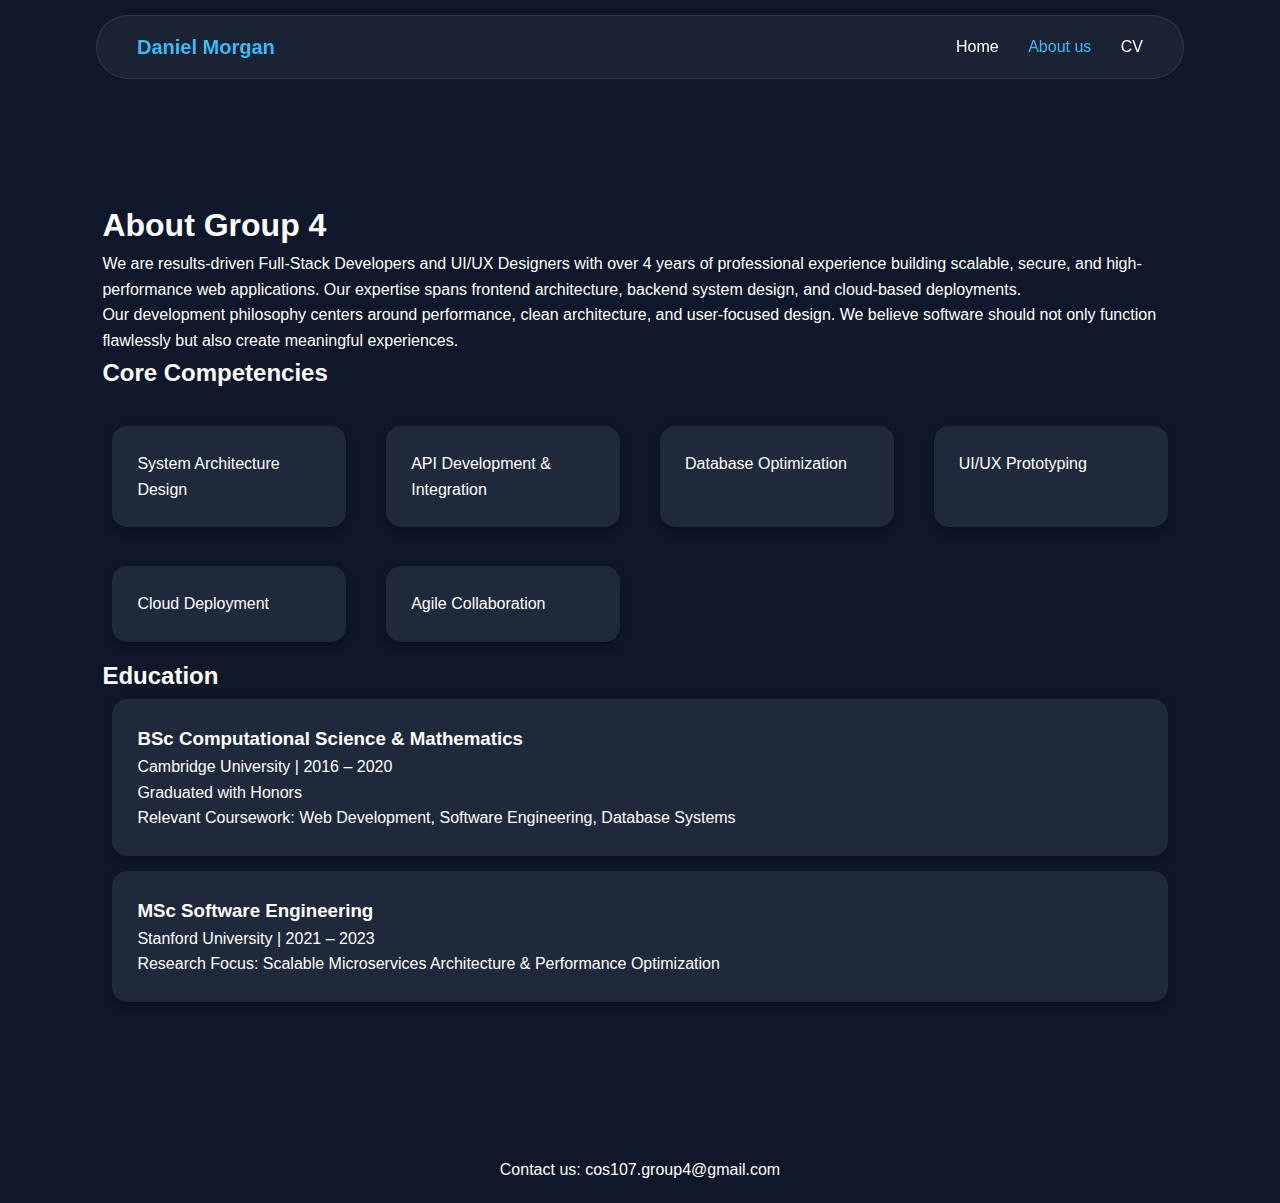
<file: about.html>
<!DOCTYPE html>
<html lang="en">
<head>
<meta charset="UTF-8">
<meta name="viewport" content="width=device-width, initial-scale=1.0">
<title>About | Group 4</title>
<link rel="stylesheet" href="styles.css">
<script defer src="script.js"></script>
</head>

<body>

<header>
    <div class="logo">Daniel Morgan</div>
    <nav id="nav">
        <a href="index.html">Home</a>
        <a href="about.html" class="active">About us</a>
        <a href="cv.html">CV</a>
    </nav>
    <div class="menu-toggle" onclick="toggleMenu()">☰</div>
</header>

<section class="about-section">
    <h1>About Group 4</h1>

    <p>
        We are results-driven Full-Stack Developers and UI/UX Designers with over 4 years 
        of professional experience building scalable, secure, and high-performance web applications.
        Our expertise spans frontend architecture, backend system design, and cloud-based deployments.
    </p>

    <p>
        Our development philosophy centers around performance, clean architecture, and user-focused design.
        We believe software should not only function flawlessly but also create meaningful experiences.
    </p>

    <h2>Core Competencies</h2>
    <div class="skills-grid">
        <div class="card">System Architecture Design</div>
        <div class="card">API Development & Integration</div>
        <div class="card">Database Optimization</div>
        <div class="card">UI/UX Prototyping</div>
        <div class="card">Cloud Deployment</div>
        <div class="card">Agile Collaboration</div>
    </div>

    <h2>Education</h2>

    <div class="card">
        <h3>BSc Computational Science & Mathematics</h3>
        <p>Cambridge University | 2016 – 2020</p>
        <p>Graduated with Honors</p>
        <p>Relevant Coursework: Web Development, Software Engineering, Database Systems</p>
    </div>

    <div class="card">
        <h3>MSc Software Engineering</h3>
        <p>Stanford University | 2021 – 2023</p>
        <p>Research Focus: Scalable Microservices Architecture & Performance Optimization</p>
    </div>
</section>

<footer>
    <p>Contact us: cos107.group4@gmail.com</p>
</footer>

</body>
</html>
</file>
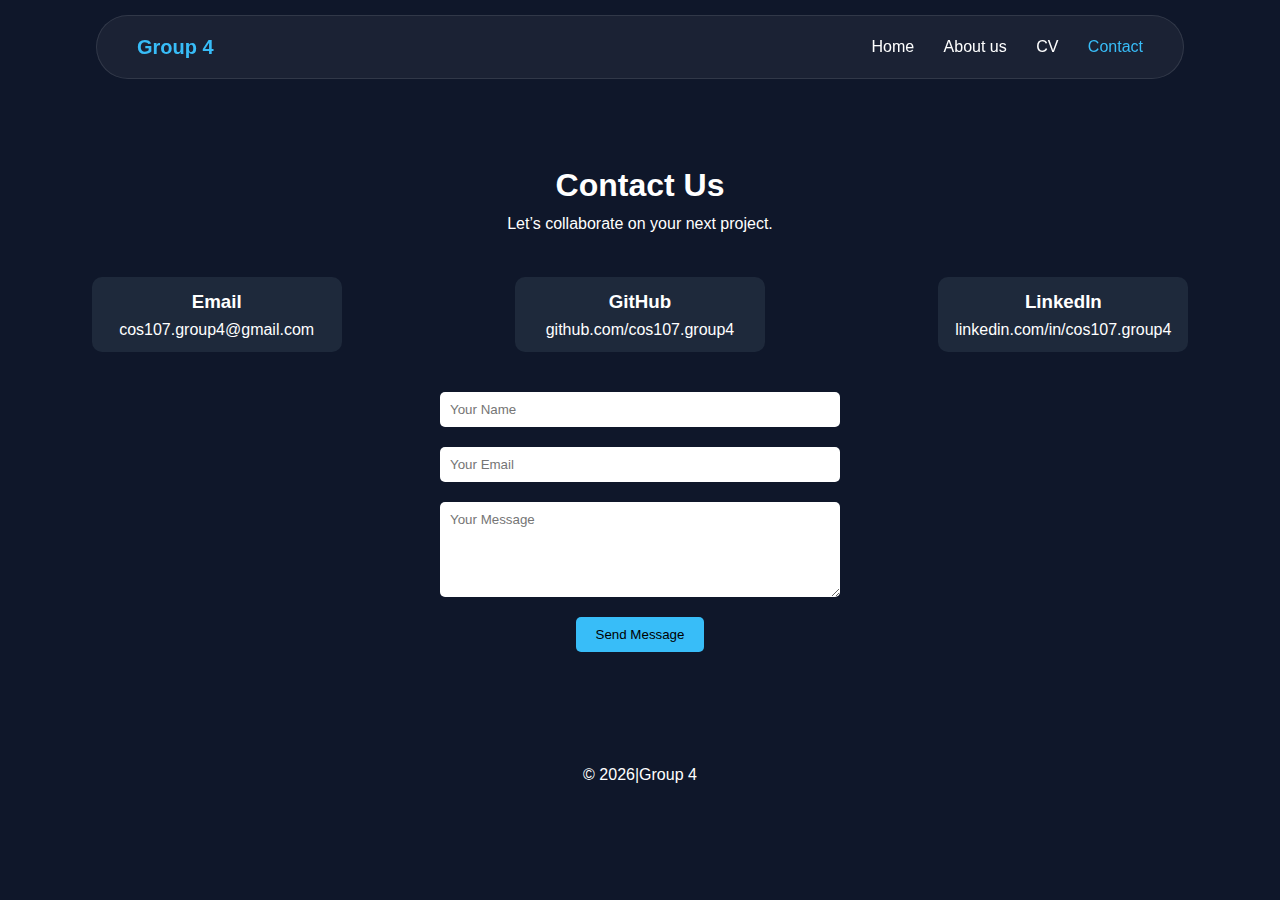
<file: contact.html>
<!DOCTYPE html>
<html lang="en">
<head>
<meta charset="UTF-8">
<meta name="viewport" content="width=device-width, initial-scale=1.0">
<title>Contact | Group 4</title>
<link rel="stylesheet" href="styles.css">
<script defer src="script.js"></script>
</head>

<body>

<header>
    <div class="logo">Group 4</div>
    <nav id="nav">
        <a href="index.html">Home</a>
        <a href="about.html">About us</a>
        <a href="cv.html">CV</a>
        <a href="contact.html" class="active">Contact</a>
    </nav>
    <div class="menu-toggle" onclick="toggleMenu()">☰</div>
</header>

<section class="contact-section">
    <h1>Contact Us</h1>
    <p>Let’s collaborate on your next project.</p>

    <div class="contact-grid">

        <a href="mailto:cos107.group4@gmail.com" class="contact-card">
            <h3>Email</h3>
            <p>cos107.group4@gmail.com</p>
        </a>

        <a href="https://github.com/cos107.group4" target="_blank" class="contact-card">
            <h3>GitHub</h3>
            <p>github.com/cos107.group4</p>
        </a>

        <a href="https://linkedin.com/in/cos107.group4" target="_blank" class="contact-card">
            <h3>LinkedIn</h3>
            <p>linkedin.com/in/cos107.group4</p>
        </a>

    </div>

    <form class="contact-form">
        <input type="text" placeholder="Your Name" required>
        <input type="email" placeholder="Your Email" required>
        <textarea rows="5" placeholder="Your Message" required></textarea>
        <button type="submit" class="btn primary">Send Message</button>
    </form>
</section>

<footer>
    <p>© 2026|Group 4</p>
</footer>

</body>
</html>
</file>
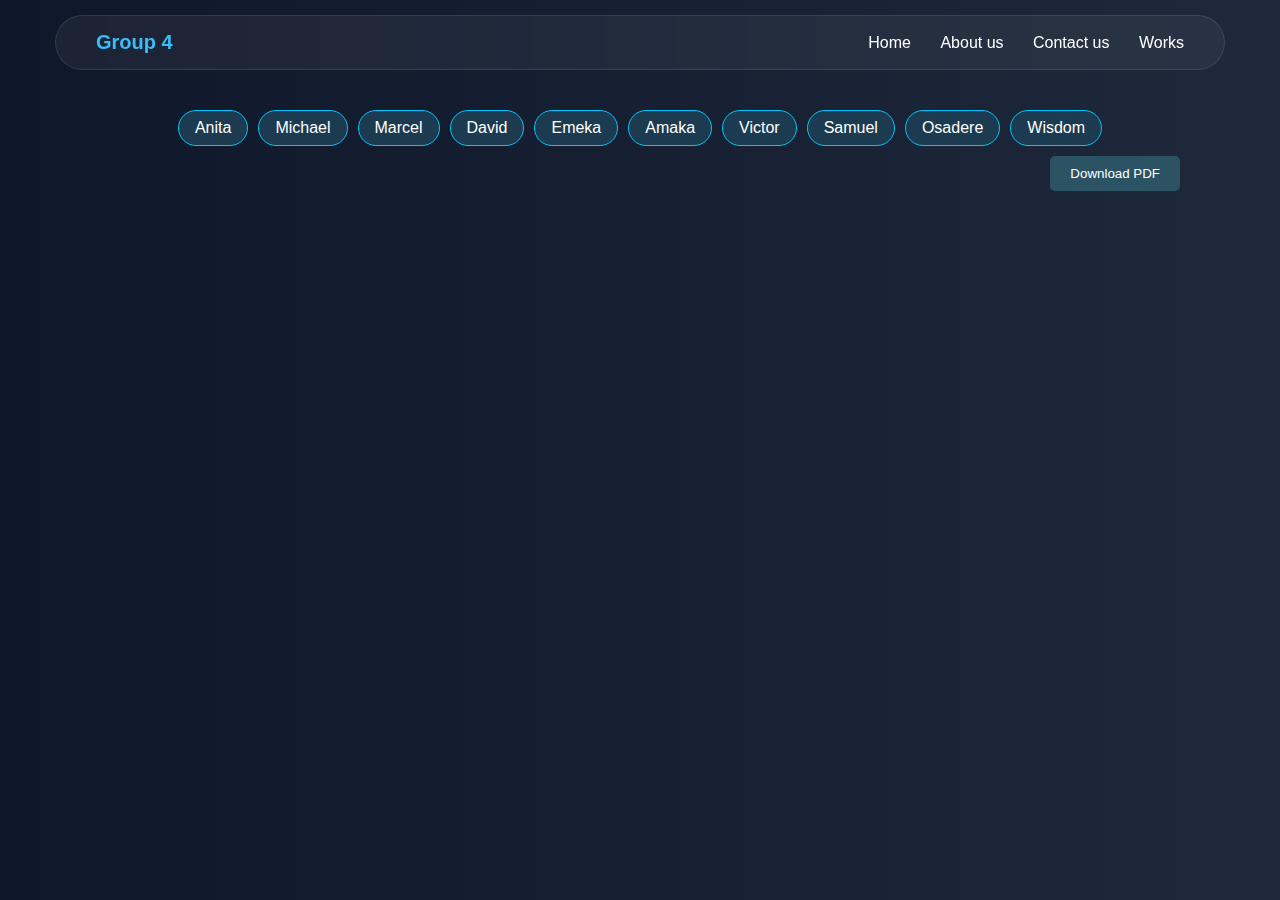
<file: cv.html>
<!DOCTYPE html>
<html lang="en">
<head>
<meta charset="UTF-8">
<meta name="viewport" content="width=device-width, initial-scale=1.0">
<title>Group 4 CV Page</title>
<link rel="icon" href="favicon (1).ico" type="image/x-icon">


<style>
body {
    margin: 0;
    padding: 0;
    font-family: 'Segoe UI', sans-serif;
    background: linear-gradient(to right, #0f172a, #1e293b);
    color: white;
    padding-top: 100px; /* approximate header height + margin */
}

/* NAVBAR */



.download-btn-div{
    display: flex;
    margin-right: 100px;
    justify-content: flex-end;
}
header {
    position: fixed;
    top: 15px;
    left: 50%;
    transform: translateX(-50%);
    width: 85%;
    display: flex;
    justify-content: space-between;
    align-items: center;
    padding: 15px 40px;
    border-radius: 50px;
    background: rgba(255, 255, 255, 0.05);
    backdrop-filter: blur(15px);
    -webkit-backdrop-filter: blur(15px);

    border: 1px solid rgba(255, 255, 255, 0.1);
    z-index: 1000;
}
.logo {
    font-weight: bold;
    font-size: 20px;
    color: #38bdf8;
}

nav a {
    margin-left: 20px;
    text-decoration: none;
    color: #fff;
    transition: 0.3s;
}

nav a:hover,
nav a.active {
    color: #38bdf8;
}
nav a {
    margin-left: 25px;
    text-decoration: none;
    color: #ffffff;
    font-weight: 500;
    transition: 0.3s;
}

nav a:hover {
    color: #38bdf8;
    text-shadow: 0 0 8px #38bdf8;
}

.menu-toggle {
    display: none;
    cursor: pointer;
}


/* Hero */
.hero {
    height: 90vh;
    display: flex;
    align-items: center;
    justify-content: center;
    text-align: center;
    padding: 0 10%;
    animation: fadeIn 1.5s ease-in-out;
}

.hero h1 {
    font-size: clamp(2rem, 5vw, 3rem); /* min 2rem, max 3rem, adjusts with screen width */
}

.hero p {
    font-size: clamp(1rem, 2.5vw, 1.2rem);
    margin: 20px 0;
    color: #cbd5e1;
}

.btn {
    padding: 12px 25px;
    border-radius: 25px;
    text-decoration: none;
    margin: 10px;
    display: inline-block;
    transition: 0.3s;
}

.primary {
    background: #38bdf8;
    color: #000;
}

.secondary {
    border: 1px solid #38bdf8;
    color: #38bdf8;
}

.btn:hover {
    transform: scale(1.05);
}


.navbar button {
    background: #00c6ff;
    border: none;
    padding: 8px 15px;
    border-radius: 5px;
    cursor: pointer;
}

/* MEMBER BUTTONS */
.member-list {
    display: flex;
    justify-content: center;
    flex-wrap: wrap;
    padding: 10px 5%; /* scales horizontally with screen size */
    gap: 10px;
}

.member-list button {
    background: #1c3b50;
    border: 1px solid #00c6ff;
    color: white;
    border-radius: 20px;
    cursor: pointer;
    transition: 0.3s;
    padding: 0.5em 1em;
    font-size: clamp(0.8rem, 2vw, 1rem);
}

.member-list button:hover {
    background: #00c6ff;
}

/* CV CONTAINER */
.cv-container {
    animation: fadeIn 0.5s ease-in-out;
}
@keyframes fadeIn {
    from {opacity: 0;}
    to {opacity: 1;}
}
.cv-container {
    width: 80%;
    margin: 30px auto;
    background: white;
    color: #333;
    border-radius: 15px;
    overflow: hidden;
    display: none;
}

/* CV LAYOUT */
    @media(max-width:768px) {
.cv {
        grid-template-columns: 1fr;
    }
.left, .right {
        padding: 20px;
    }
}

.left {
    background: #f2e9e4;
    padding: 30px;
}

.right {
    padding: 30px;
}

.profile-img {
    width: clamp(80px, 15vw, 150px);
    height: clamp(80px, 15vw, 150px);
    background: #ccc;
    border-radius: 50%;
    margin-bottom: 20px;
}

.section-title {
    margin-top: 20px;
    font-weight: bold;
    color: #2c5364;
}

/* DOWNLOAD BUTTON */
.download-btn {
    background: #2c5364;
    color: white;
    border: none;
    padding: 10px 20px;
    border-radius: 5px;
    cursor: pointer;
}
/* Mobile */
@media(max-width:768px) {
    nav {
        display: none;
        flex-direction: column;
        background: #1e293b;
        position: absolute;
        top: 60px;
        right: 1px;
        padding-top: 20px;
        padding-bottom: 20px;
        padding: 5px;
        border-radius: 10px;
    }

    nav.active {
        display: flex;
    }

    .menu-toggle {
        display: block;
    }
}
@media print {
    body * {
        visibility: hidden;
    .download-btn, .member-list, header {
        display: none;
    }
}
    .cv-container, .cv-container * {
        visibility: visible;
    }
    .cv-container {
        position: absolute;
        left: 0;
        top: 0;
        width: 100%;
    }
}
</style>
</head>
<body>

<div class="navbar">
<header>
    <div class="logo">Group 4</div>
    <nav id="nav">
        <a href="index.html">Home</a>
        <a href="index.html#about us">About us</a>
        <a href="index.html#contact">Contact us</a>
        <a href="index.html#cv sect">Works</a>
    </nav>
    <div class="menu-toggle" onclick="toggleMenu()">☰</div>
    
</header>

    
</div>

<div class="member-list">
    <button onclick="showCV('Anita Idedia','Full-Stack Developer with expertise in React and Node.js.','anitaidedia6@gmail.com')">Anita</button>
    <button onclick="showCV('Nwachukwu Michael','UI/UX Designer specializing in user-centered design and prototyping.','nwachukwumicheal700@gmail.com')">Michael</button>
    <button onclick="showCV('Nwoko Uchenna Marcel','Backend Developer with experience in Django and database optimization.','nwokomarcel@gmail.com')">Marcel</button>
    <button onclick="showCV('Isiguzoro Ekeledili Godwin','Cloud Engineer focused on scalable deployments and performance tuning.','itsthemightygr8@gmail.com')">David</button>
    <button onclick="showCV(' Kalu-Amadi Chukwuemeka Idika','Software Architect with a background in system design and API development.','kaluchukwuemeka17@gmail.com')">Emeka</button>
    <button onclick="showCV('George-Ogudu Ugochinyereamaka','DevOps Engineer skilled in CI/CD pipelines and cloud infrastructure.','amakaogudu1@gmail.com')">Amaka</button>
    <button onclick="showCV('Victor Nnaemela Onyekachi','Frontend Developer with a passion for responsive design and performance optimization.','victorjame384@gmail.com')">Victor</button>
    <button onclick="showCV('Ndubuisi Samuel Nnamdi','Data Engineer experienced in data processing pipelines and database management.','samuelndubuisi665@gmail.com')">Samuel</button>
    <button onclick="showCV('James Osadjere Odafe','QA Engineer focused on testing automation and quality assurance processes.','Jaydaf03@gmail.com')">Osadere</button>
    <button onclick="showCV('Ikedigwe Wisdom Tochukwu','Project Manager with expertise in Agile methodologies and team coordination.','wisdom@gmail.com')">Wisdom</button>
</div>
<div class="download-btn-div">
    <button class="download-btn" onclick="downloadPDF()">Download PDF</button>
</div>
<div class="cv-container" id="cvContainer">
    <div class="cv">
        <div class="left">
            <div class="profile-img"></div>
            <h2 id="cvName"></h2>
            <p id="cvTitle"></p>

            <div class="section-title">Contact</div>
            <p id="cvEmail"></p>

            <div class="section-title">Skills</div>
            <p>✔ Teamwork</p>
            <p>✔ Problem Solving</p>
            <p>✔ Communication</p>
        </div>

        <div class="right">
            <div class="section-title">Profile</div>
            <p id="cvProfile"></p>

            <div class="section-title">Work Experience</div>
            <p>Company A (2021-2024)</p>
            <p>Worked on scalable systems and cross-functional teams.</p>

            <div class="section-title">Education</div>
            <p>BSc in Computer Science</p>
        </div>
    </div>
</div>

<script>
function showCV(name, title, email) {
    document.getElementById("cvContainer").style.display = "block";
    document.getElementById("cvName").innerText = name;
    document.getElementById("cvTitle").innerText = title;
    document.getElementById("cvEmail").innerText = email;
    document.getElementById("cvProfile").innerText = title;
}

function downloadPDF() {
    window.print();
}
function toggleMenu() {
    document.getElementById("nav").classList.toggle("active");
}

</script>

</body>
</html>
</file>
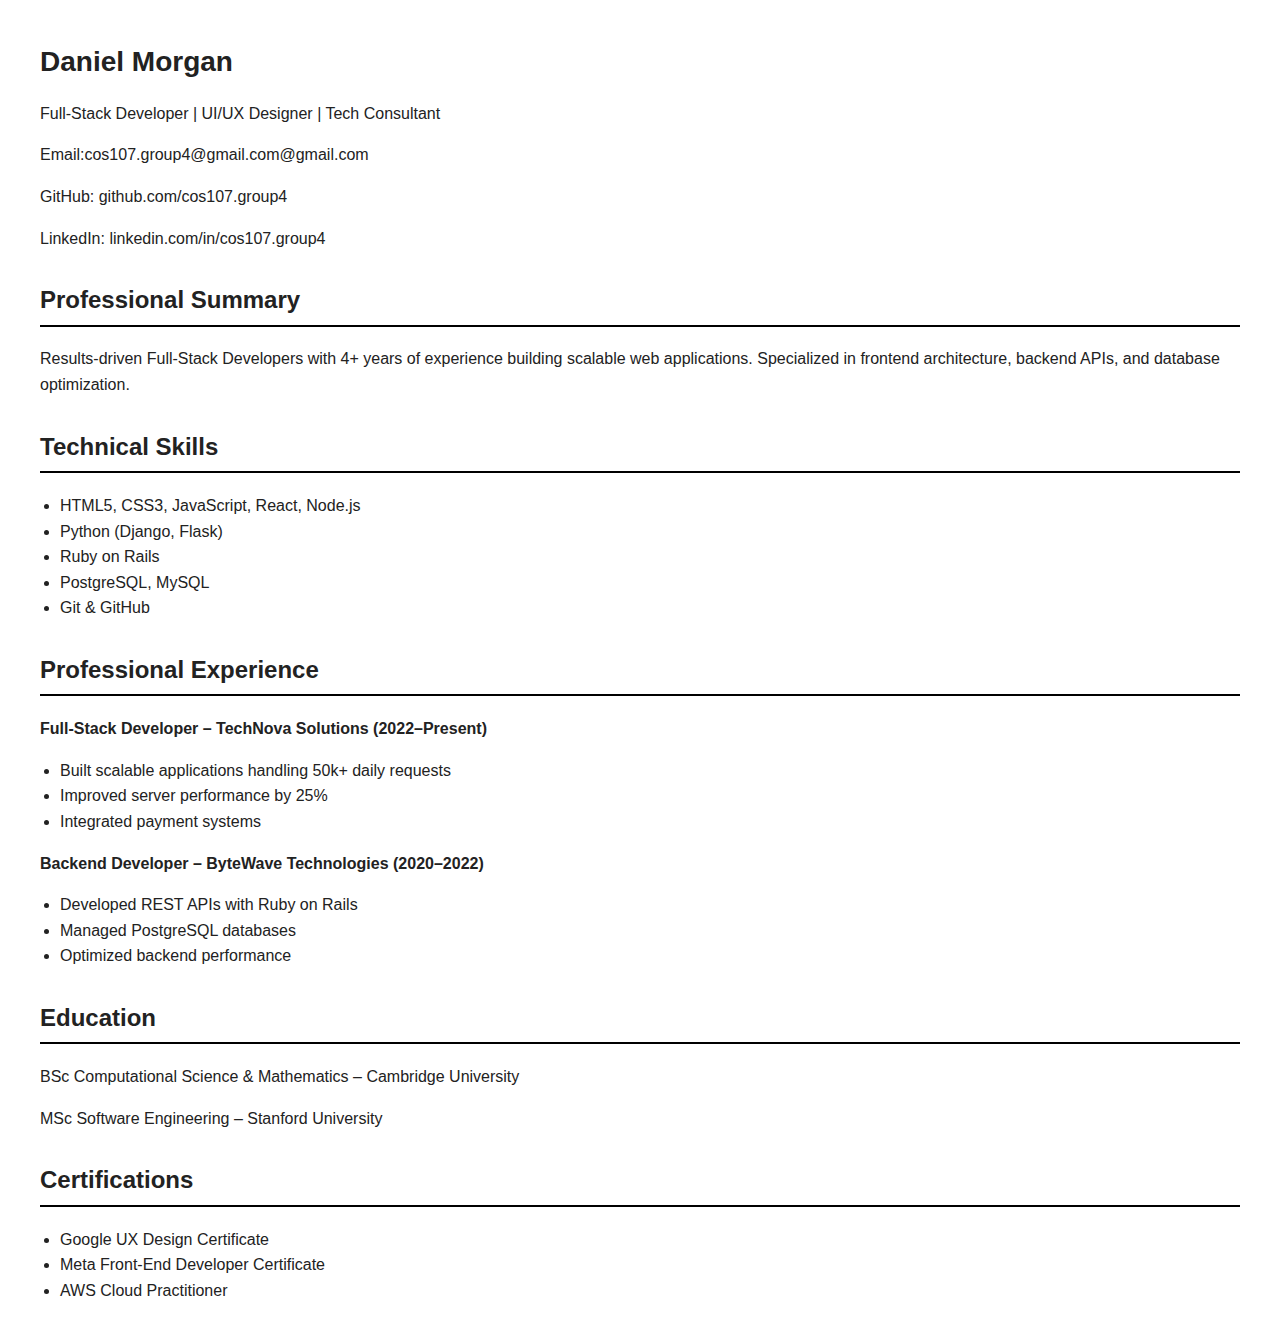
<file: cvfile.html>
<!DOCTYPE html>
<html lang="en">
<head>
<meta charset="UTF-8">
<title>Daniel Morgan - CV</title>
<style>
body {
    font-family: Arial, sans-serif;
    margin: 40px;
    color: #222;
    line-height: 1.6;
}

h1 {
    font-size: 28px;
    margin-bottom: 5px;
}

h2 {
    margin-top: 30px;
    border-bottom: 2px solid #000;
    padding-bottom: 5px;
}

.section {
    margin-top: 15px;
}

ul {
    padding-left: 20px;
}
</style>
</head>

<body>

<h1>Daniel Morgan</h1>
<p>Full-Stack Developer | UI/UX Designer | Tech Consultant</p>
<p>Email:cos107.group4@gmail.com@gmail.com</p>
<p>GitHub: github.com/cos107.group4</p>
<p>LinkedIn: linkedin.com/in/cos107.group4</p>

<h2>Professional Summary</h2>
<p>
Results-driven Full-Stack Developers with 4+ years of experience building scalable web applications.
Specialized in frontend architecture, backend APIs, and database optimization.
</p>

<h2>Technical Skills</h2>
<ul>
<li>HTML5, CSS3, JavaScript, React, Node.js</li>
<li>Python (Django, Flask)</li>
<li>Ruby on Rails</li>
<li>PostgreSQL, MySQL</li>
<li>Git & GitHub</li>
</ul>

<h2>Professional Experience</h2>

<div class="section">
<strong>Full-Stack Developer – TechNova Solutions (2022–Present)</strong>
<ul>
<li>Built scalable applications handling 50k+ daily requests</li>
<li>Improved server performance by 25%</li>
<li>Integrated payment systems</li>
</ul>
</div>

<div class="section">
<strong>Backend Developer – ByteWave Technologies (2020–2022)</strong>
<ul>
<li>Developed REST APIs with Ruby on Rails</li>
<li>Managed PostgreSQL databases</li>
<li>Optimized backend performance</li>
</ul>
</div>

<h2>Education</h2>
<p>BSc Computational Science & Mathematics – Cambridge University</p>
<p>MSc Software Engineering – Stanford University</p>

<h2>Certifications</h2>
<ul>
<li>Google UX Design Certificate</li>
<li>Meta Front-End Developer Certificate</li>
<li>AWS Cloud Practitioner</li>
</ul>

</body>
</html>
</file>
<file: styles.css>
* {
    margin: 0;
    padding: 0;
    box-sizing: border-box;
    font-family: 'Segoe UI', sans-serif;
}

body {
    background: #0f172a;
    color: #fff;
    line-height: 1.6;
    padding-top: 120px;
}

header {
    position: fixed;
    top: 15px;
    left: 50%;
    transform: translateX(-50%);
    width: 85%;
    display: flex;
    justify-content: space-between;
    align-items: center;
    padding: 15px 40px;
    border-radius: 50px;

    background: rgba(255, 255, 255, 0.05);
    backdrop-filter: blur(15px);
    -webkit-backdrop-filter: blur(15px);

    border: 1px solid rgba(255, 255, 255, 0.1);
    z-index: 1000;
}


.logo {
    font-weight: bold;
    font-size: 20px;
    color: #38bdf8;
}

nav a {
    margin-left: 20px;
    text-decoration: none;
    color: #fff;
    transition: 0.3s;
}

nav a:hover,
nav a.active {
    color: #38bdf8;
}
nav a {
    margin-left: 25px;
    text-decoration: none;
    color: #ffffff;
    font-weight: 500;
    transition: 0.3s;
}

nav a:hover {
    color: #38bdf8;
    text-shadow: 0 0 8px #38bdf8;
}

.menu-toggle {
    display: none;
    cursor: pointer;
}

.hero {
    height: 90vh;
    display: flex;
    align-items: center;
    justify-content: center;
    text-align: center;
    padding: 0 10%;
    animation: fadeIn 1.5s ease-in-out;
}

.hero h1 {
    font-size: 3rem;
}

.hero p {
    margin: 20px 0;
    color: #cbd5e1;
}

.btn {
    padding: 12px 25px;
    border-radius: 25px;
    text-decoration: none;
    margin: 10px;
    display: inline-block;
    transition: 0.3s;
}

.primary {
    background: #38bdf8;
    color: #000;
}

.secondary {
    border: 1px solid #38bdf8;
    color: #38bdf8;
}

.btn:hover {
    transform: scale(1.05);
}

/* Sections */
section {
    padding: 80px 8%;
}

.skills-grid {
    display: grid;
    grid-template-columns: repeat(auto-fit, minmax(200px,1fr));
    gap: 20px;
    margin-top: 30px;
}

.card {
    background: #1e293b;
    padding: 25px;
    margin: 10px;                    
    box-shadow: 0 4px 8px rgba(0,0,0,0.3);
    margin-bottom: 15px;
    border-radius: 15px;
    transition: 0.3s;
    margin-top: 4px;
}

.card:hover {
    transform: translateY(-8px);
    background: #334155;
}

footer {
    text-align: center;
    padding: 20px;
    background: #0f172a;
    margin-top: 40px;
}


@keyframes fadeIn {
    from {opacity: 0; transform: translateY(20px);}
    to {opacity: 1; transform: translateY(0);}
}

/*Mobile Responsiveness*/
@media(max-width:768px) {
    nav {
        display: none;
        flex-direction: column;
        background: #1e293b;
        position: absolute;
        top: 70px;
        right: 1px;
        padding: 20px;
        border-radius: 10px;
    }

    nav.active {
        display: flex;
    }

    .menu-toggle {
        display: block;
    }
}
.metrics, .cta {
    text-align: center;
}

.metrics .card h3 {
    font-size: 2rem;
    color: #38bdf8;
}

.cta {
    background: linear-gradient(135deg, #1e293b, #0f172a);
    padding: 60px 8%;
    border-radius: 20px;
    margin: 60px 0;
}

.app-showcase {
    display: grid;
    grid-template-columns: repeat(auto-fit, minmax(250px,1fr));   /*adapts to the screen sizee*/
    gap: 30px;
    margin-top: 40px;
}

.app-card {
    background: #1e293b;
    padding: 20px;
    border-radius: 15px;
    cursor: pointer;
    transition: 0.3s;
}

.app-card:hover {
    transform: scale(1.05);
    background: #334155;
}

.app-preview {
    height: 180px;
    border-radius: 10px;
    margin-bottom: 15px;
}

.ecommerce {
    background: linear-gradient(135deg, #38bdf8, #0ea5e9);
}

.hospital {
    background: linear-gradient(135deg, #22c55e, #16a34a);
}

.task {
    background: linear-gradient(135deg, #a855f7, #7e22ce);
}

.modal {
    display: none;
    position: fixed;
    z-index: 1000;
    padding-top: 80px;
    left: 0;
    top: 0;
    width: 100%;
    height: 100%;
    background: rgba(0,0,0,0.8);
}

.modal-content {
    background: #1e293b;
    margin: auto;
    padding: 30px;
    width: 80%;
    border-radius: 15px;
    animation: fadeIn 0.4s ease;
}

.close {
    float: right;
    font-size: 28px;
    cursor: pointer;
}

.video-blog {
    display: grid;
    grid-template-columns: repeat(auto-fit, minmax(300px,1fr)); /*Mobile responsive;adapts to the size of the screen*/
    gap: 30px;
    margin-top: 40px;
}

.video-card {
    background: #1e293b;
    padding: 20px;
    border-radius: 15px;
    transition: 0.3s;
}

.video-card iframe {
    width: 100%;
    height: 250px;
    border-radius: 10px;
    margin-bottom: 15px;
}

.video-card:hover {
    transform: translateY(-8px);
}

.contact-section {
    padding: 40px 20px;
    text-align: center;
}

.contact-grid {
    display: grid;
    grid-template-columns: repeat(auto-fit, minmax(250px,1fr));
    gap: 30px;
    margin-top: 40px;
    flex-wrap:wrap;
}

.contact-card {
    background: #1e293b;
    color: white;
    padding: 10px;
    border-radius: 10px;
    text-decoration: none;
    width: 250px;        
    margin: 0 auto;
    overflow: hidden;
}

.contact-form {
    margin-top: 30px;
    display: flex;
    flex-direction: column;
    align-items: center;
}

.contact-form input,
.contact-form textarea {
    width: 100%;
    max-width: 400px;
    margin: 10px 0;
    padding: 10px;
    border-radius: 5px;
    border: none;
}

.contact-form button {
    padding: 10px 20px;
    border-radius: 5px;
    border: none;
    background: #38bdf8;
    color: #000;
    cursor: pointer;
}
/*Mobile responsive*/
@media (max-width: 768px) {
    .contact-grid {
        justify-content: center;  
    }
    .contact-card {
        width: 80%;  
    }
    .contact-form input,
    .contact-form textarea {
        max-width: 90%;
    }
}
.app-card img {
    width: 100%;
    height: 200px;
    object-fit: cover;
    border-radius: 10px;
    margin-bottom: 15px;
}

.download-section {
    text-align: center;
    margin-top: 50px;
}
.tech-card {
    text-align: center;
    padding: 30px;
    transition: 0.3s;
}

.tech-card img {
    width: 50px;
    height: 50px;
    margin-bottom: 15px;
    transition: 0.3s;
}

.tech-card:hover img {
    transform: scale(1.2) rotate(5deg);
}

.tech-card:hover {
    background: rgba(56, 189, 248, 0.1);
}
</file>
